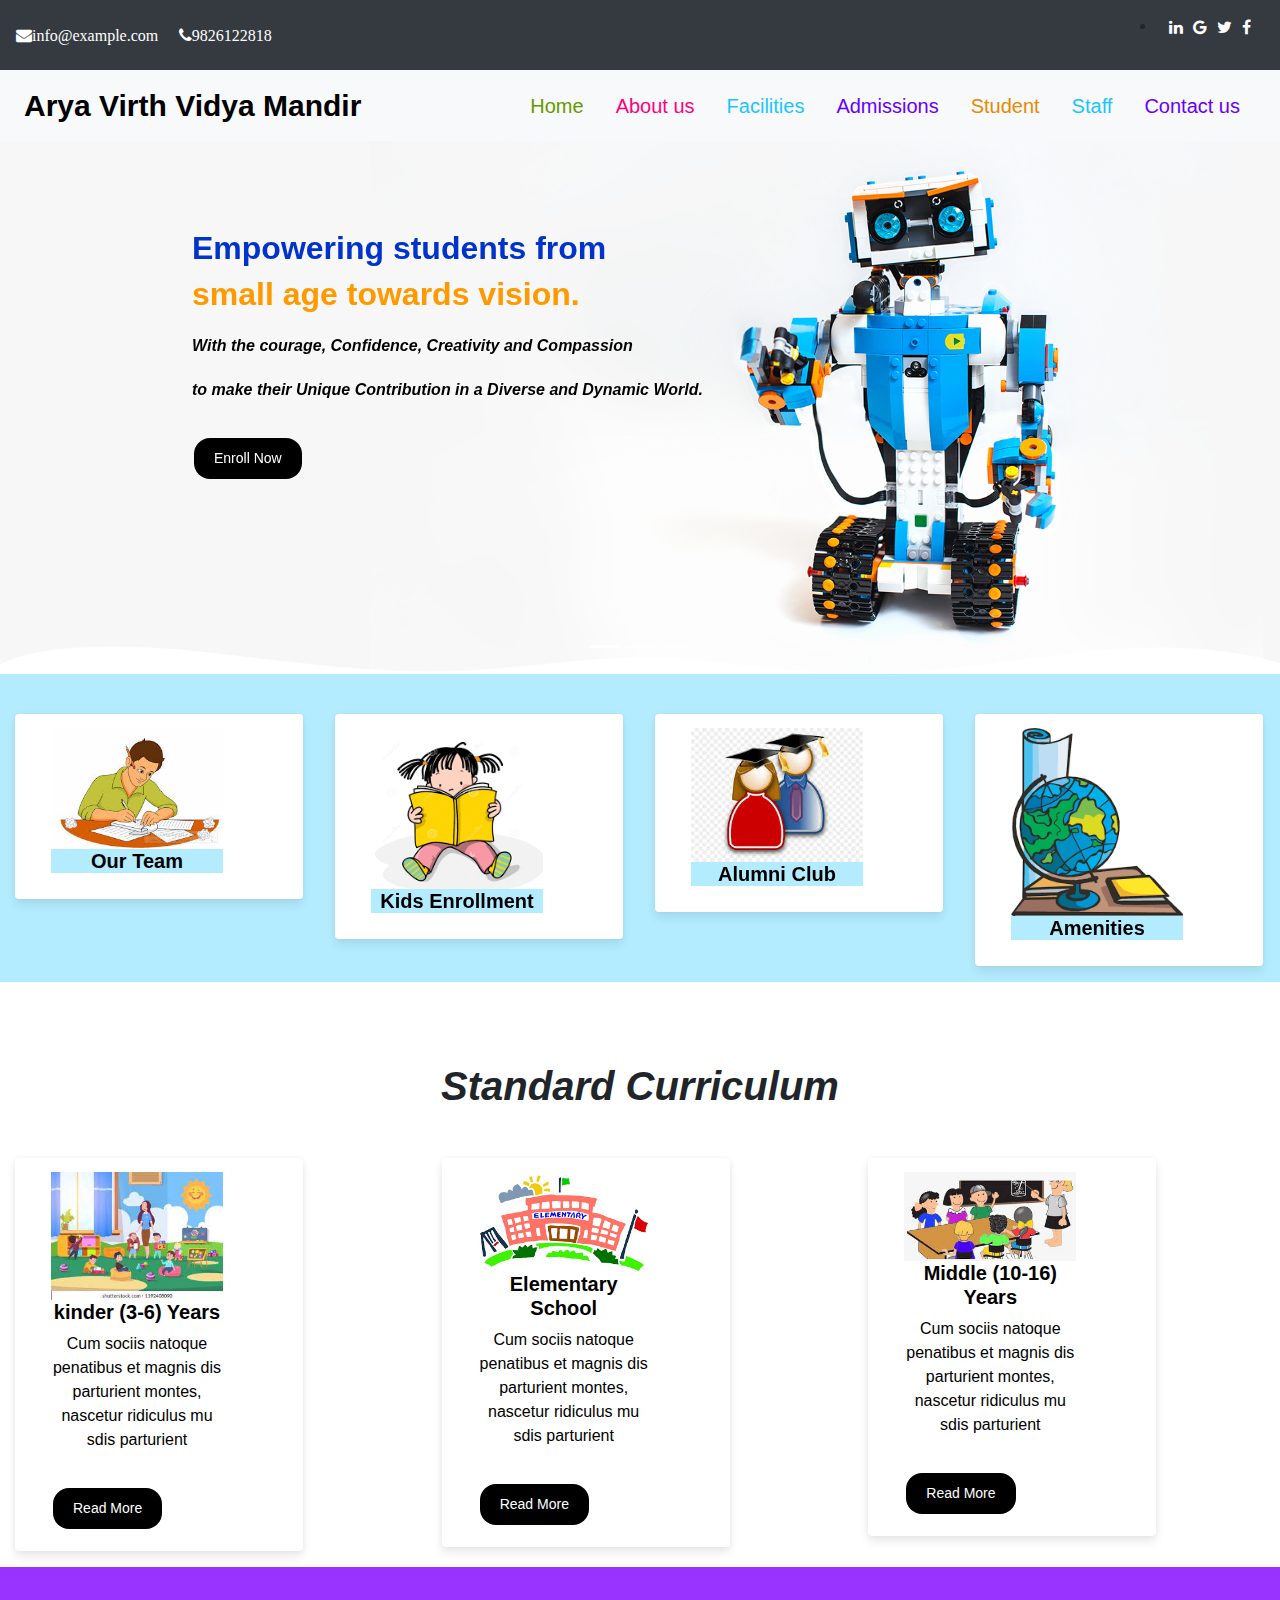
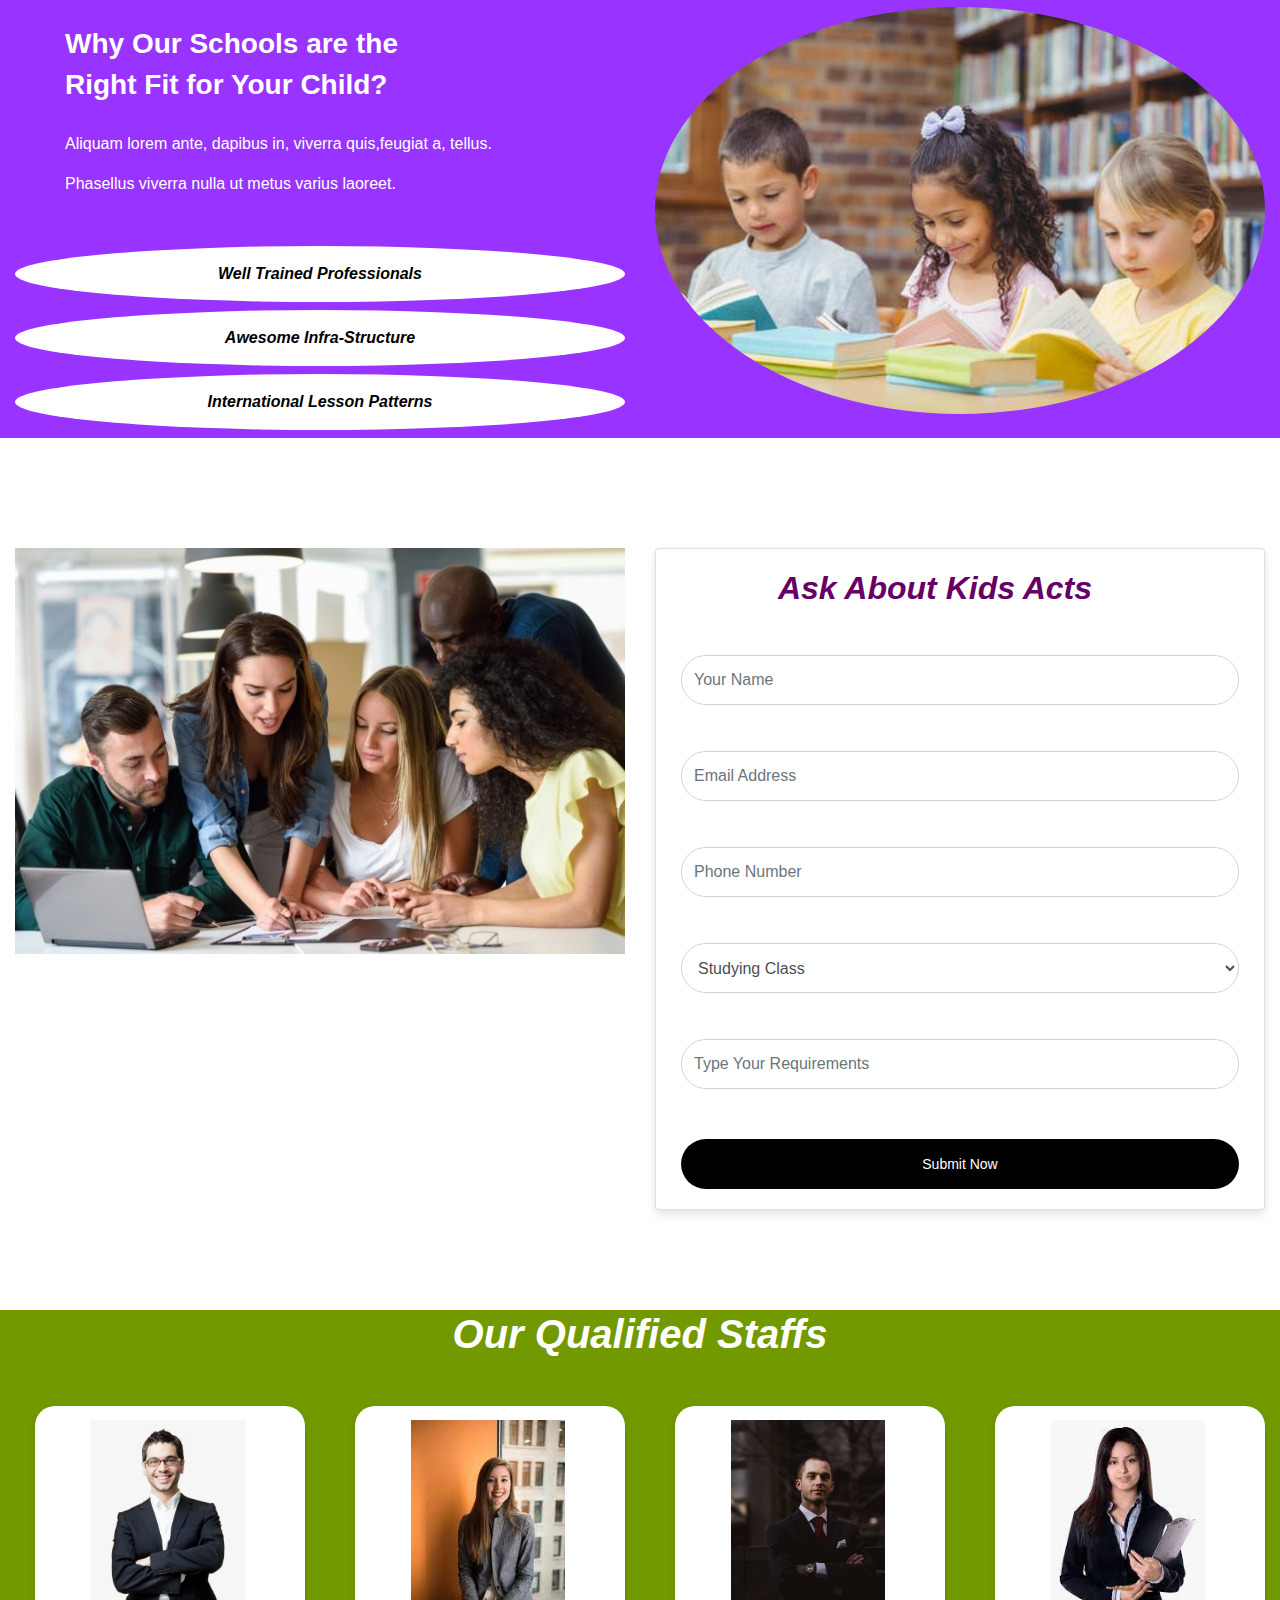
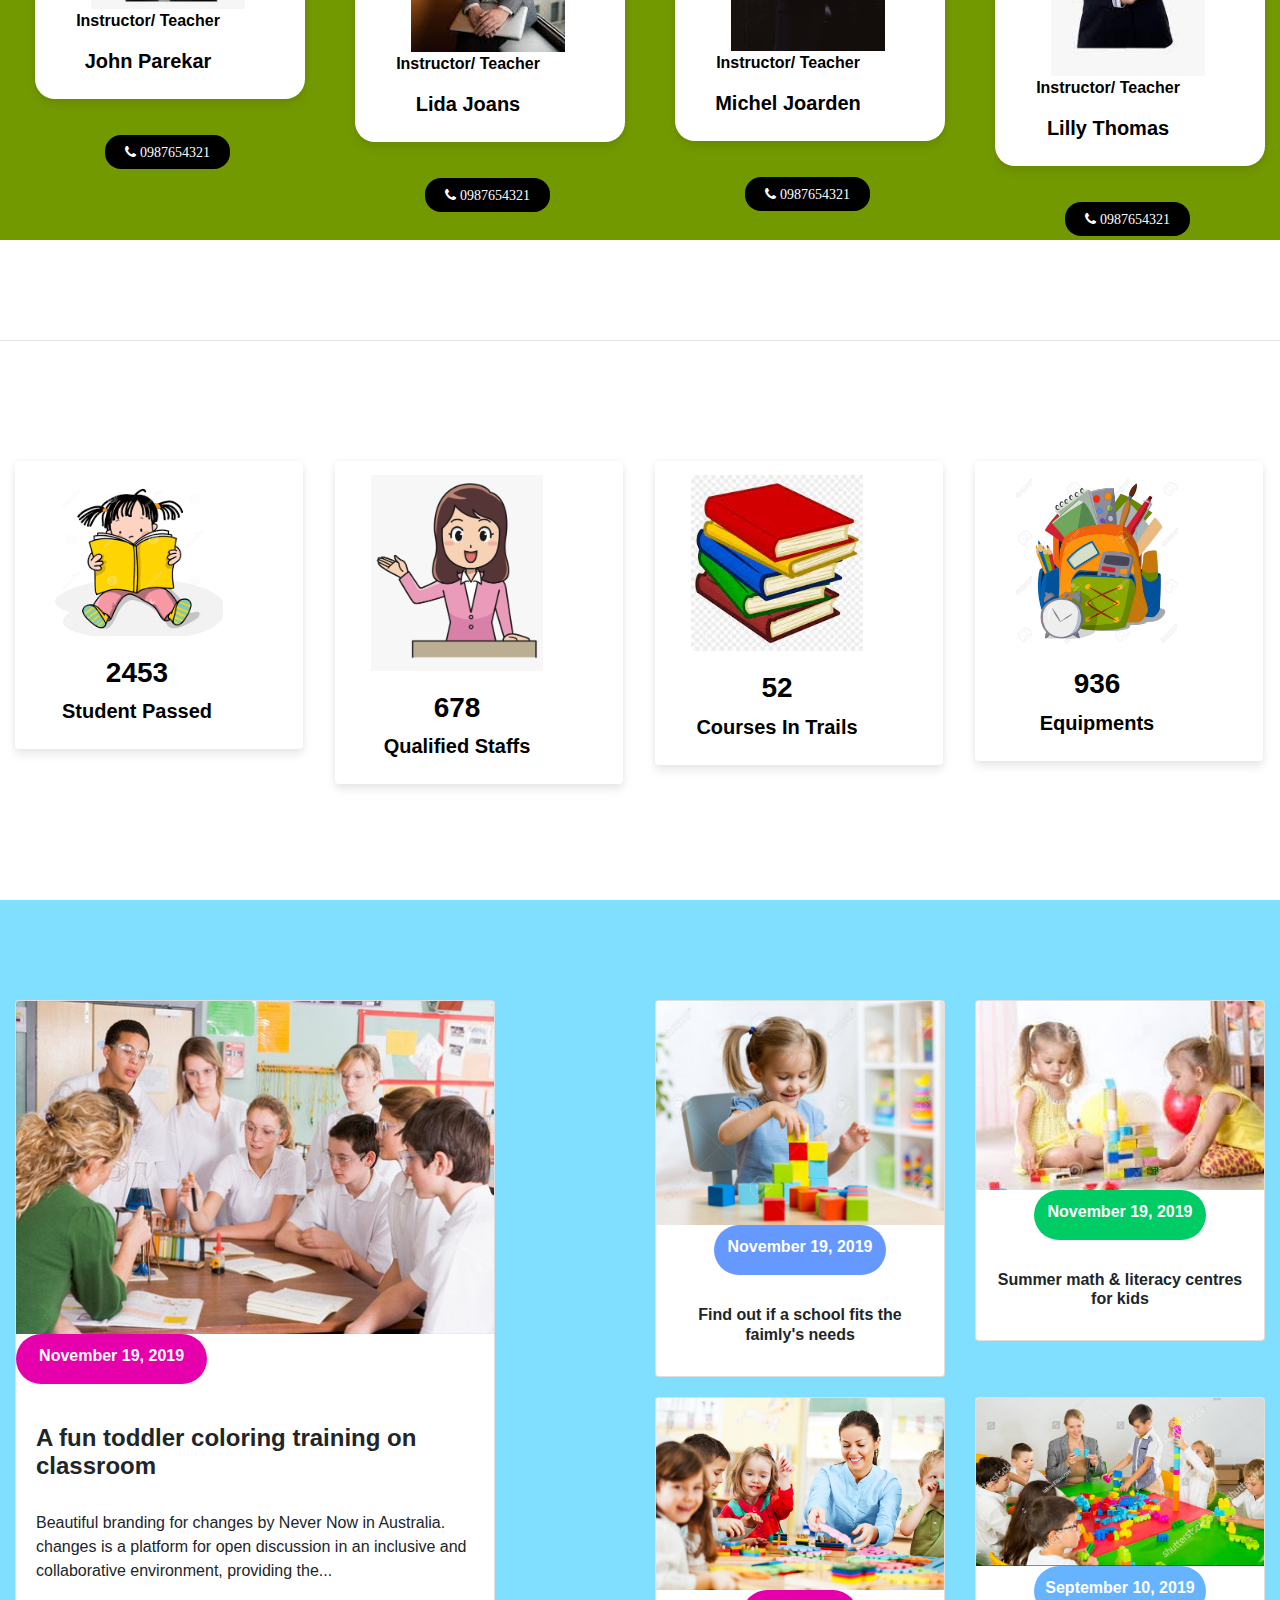
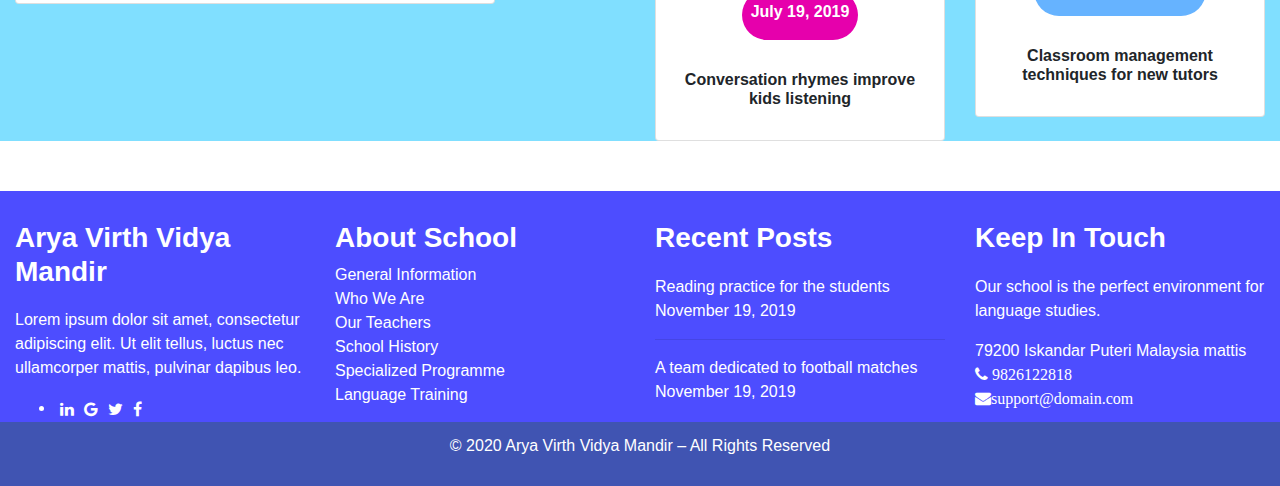
<file: Arya VirthVidya Mandir/AryaVirth.html>
<!DOCTYPE html>
<html>
<head>
	 <meta charset="utf-8">
     <meta name="viewport" content="width=device-width, initial-scale=1">

     <link rel="stylesheet" href="https://maxcdn.bootstrapcdn.com/bootstrap/4.5.2/css/bootstrap.min.css">
     <link rel="stylesheet" href="https://cdnjs.cloudflare.com/ajax/libs/font-awesome/4.7.0/css/font-awesome.min.css">

     <script src="https://ajax.googleapis.com/ajax/libs/jquery/3.5.1/jquery.min.js"></script>
     <script src="https://cdnjs.cloudflare.com/ajax/libs/popper.js/1.16.0/umd/popper.min.js"></script>
     <script src="https://maxcdn.bootstrapcdn.com/bootstrap/4.5.2/js/bootstrap.min.js"></script>

     <title> Arya Virth Vidya Mandir  </title>

     <style>
body {
  margin: 0;
  font-family: Arial, Helvetica, sans-serif;
}

.topnav {
  list-style-type: none;
  margin: 0px;
  padding: 8px;
  color: #fff;
  text-align: center;
  overflow: hidden;
  background-color: #333;
}

.navl{
  float: left;
  display: block;
  padding: 6px 8px;
  text-decoration: none;
}

.navl:hover{
   background-color: #111;
}


.navr{
  float: right;
  display: block;
  padding: 6px 8px;
  text-decoration: none;
}

.navr:hover{
   background-color: #111
}

.navsocial{

  float: right;
   padding: 6px 8px;
  text-decoration: none;
}
.fa-facebook {
	float: right;
  color: white;
  margin: 5px;
}
.fa-twitter {
	float: right;
  color: white;
  margin: 5px;
}
.fa-google {
	float: right;
  color: white;
  margin: 5px;
}
.fa-linkedin {
	float: right;
  color: white;
  margin: 5px;
} 

.dropbtn {
  padding: 16px;
  font-size: 16px;
  border: none;
}

.dropdown {
  position: relative;
}

.dropdown-content {
  display: none;
  position: absolute;
  
  min-width: 160px;
  
  z-index: 1;
}

.dropdown-content a {
  
  padding: 12px 16px;
  text-decoration: none;
  display: block;
}

.dropdown:hover .dropdown-content {
  display: block;
}

.dropdown:hover .dropbtn {
  background-color: #3e8e41;
}

.text {
  /*padding: 8px 12px;*/
  position: absolute;
  top: 8px;
  width: 100%;
}

.font{
  font-weight: bold; 
  text-align: center;
}

.button {
  background-color: black;
  border: none;
  color: white;
  padding: 10px 20px;
  text-align: center;
  text-decoration: none;
  display: inline-block;
  font-size: 14px;
  margin: 4px 2px;
  cursor: pointer;
  border-radius: 16px;
  /*transition: 0.3s;*/
}

.button:hover {
  background-color: #e60073;
  color: white;
}

.Card{
  border-radius: 4px;
    background: #fff;
    box-shadow: 0 6px 10px rgba(0,0,0,.08), 0 0 6px rgba(0,0,0,.05);
    transition: .3s transform cubic-bezier(.155,1.105,.295,1.12),.3s box-shadow,.3s -webkit-transform 
    cubic-bezier(.155,1.105,.295,1.12);
    padding: 14px 80px 18px 36px;
    cursor: pointer;border-radius: 4px;
    background: #fff;
    box-shadow: 0 6px 10px rgba(0,0,0,.08), 0 0 6px rgba(0,0,0,.05);
    transition: .3s transform cubic-bezier(.155,1.105,.295,1.12),.3s box-shadow,.3s -webkit-transform 
    cubic-bezier(.155,1.105,.295,1.12);
    padding: 14px 80px 18px 36px;
    cursor: pointer;
}

.Card:hover{
   transform: scale(1.05);
    box-shadow: 0 10px 20px rgba(0,0,0,.12), 0 4px 8px rgba(0,0,0,.06);
}
 </style>
</head>
<body>
  <!--second navigation bar -->
  <div>
  <nav class="navbar navbar-expand-dark navbar-light bg-dark">
    <ul class="navbar-nav mr-auto">
      <li class="nav-item active">
    <a class="navbar-brand nav-link fa fa-envelope" style="color: white" href="#">info@example.com</a>
     <a class="navbar-brand nav-link fa fa-phone" style="color: white" href="#">9826122818</a>
  </li>
    </ul>

    <ul>
    <li class="navsocial my-2 my-sm-0">
          <a href="#" class="fa fa-facebook"></a>
          <a href="#" class="fa fa-twitter"></a>
          <a href="#" class="fa fa-google"></a>
          <a href="#" class="fa fa-linkedin"></a>
        </li>
     </ul>   
    </div>
  </nav>
</div>
<!--second navigation bar end-->

    <!--third navigation bar -->
<nav class="navbar navbar-expand-lg navbar-light bg-light my-2 my-sm-0">
  <ul class="navbar-nav mr-auto">
      <li class="nav-item active">
    <a class="navbar-brand nav-link" style="color:black; font-weight: bold; font-size: 30px;" href="#">Arya Virth Vidya Mandir</a>
  </li>
    </ul>

  <ul class="navbar-nav ml-auto">
  <a class="navbar-brand nav-link" style="color: #669900;" href="#">Home</a>
  <div class="dropdown">
   <a class="navbar-brand nav-link " href="#" style="color: #ff0080;"> About us</a>
   </div>
</div>
<div class="dropdown">
   <a class="navbar-brand nav-link" href="#" style="color: #1ac6ff;"> Facilities </a>
   </div>
<div class="dropdown">
   <a class="navbar-brand nav-link" href="#" style="color: #6600ff;"> Admissions </a>
   </div>
<div class="dropdown">
   <a class="navbar-brand nav-link" href="#" style="color: #e68a00;"> Student </a>
</div>
<div class="dropdown">
   <a class="navbar-brand nav-link" href="#" style="color:#1ac6ff;"> Staff </a>
</div>
<a class="navbar-brand nav-link" href="#" style="color: #6600ff;"> Contact us </a>
  </ul>
</nav>  
        <!--third navigation end -->    
      <!-- slide start-->
<div id="carouselExampleCaptions" class="carousel slide" data-ride="carousel">
  <ol class="carousel-indicators">
    <li data-target="#carouselExampleCaptions" data-slide-to="0" class="active"></li>
    <li data-target="#carouselExampleCaptions" data-slide-to="1"></li>
    <li data-target="#carouselExampleCaptions" data-slide-to="2"></li>
  </ol>
  <div class="carousel-inner">
    <div class="carousel-item active">
      <img src="img/slider1-bg.png" style="width:100%; height: auto" class="d-block w-100" alt="...">
      <div class="carousel-caption d-none d-md-block text font">
    <h2 style="color: #0033cc; font-weight: bold; text-align: left; margin-top: 60px">Empowering students from</h2>
    <h2 style="color: #ff9900; font-weight: bold;text-align:left;">small age towards vision.</h2>
    <p style="color: black; font-style: italic; margin-top: 20px;text-align:left;">With the courage, Confidence, Creativity and Compassion </p>
    <p style="color: black; font-style: italic; margin-top: 20px;text-align:left;">to make their Unique Contribution in a Diverse and Dynamic World.</p>
      <button class="button" style="margin-top: 20px;float: left;">Enroll Now</button>
      </div>
    </div>

    <div class="carousel-item">
      <img src="img/slider2-bg.png" style="width:100%; height: auto" class="d-block w-100" alt="...">
      <div class="carousel-caption d-none d-md-block text font">
    <h2 style="color: #8600b3; text-align:center;">'Fun In School'</h2>
    <h1 style="color: #ff00ff; font-weight: bold; text-align:center;">Creative Learning</h1>
    <p style="font-style: italic; font-weight: bold; text-align:center; color: black">Creative Lessons Plans
  </p>
    <p style="font-style: italic; font-weight: bold; text-align:center; color: black">1,000+ Worksheets & Craft Sheets
    </p>
    <p style="font-style: italic; font-weight: bold; text-align:center; color: black">
      Weekly Academic Training for Kids
    </p>  
    <p style="font-style: italic; font-weight: bold; text-align:center; color: black">
      Universal Workshop for Childrens
    </p>
        <button class="button" style="margin-top: 20px;align-items: center;">Enroll Now</button>
      </div>
    </div>

    <div class="carousel-item">
      <img src="img/slider3-bg.png" style="width:100%; height: auto" class="d-block w-100" alt="...">
      <div class="carousel-caption d-none d-md-block text font">
        <h2 style="color: #660066; font-weight: bold; text-align:center;">Practical teaching &</h2>
      <h2 style="color: #e67300; font-weight: bold; text-align:center;">Social Development</h2>
      <p style="margin-top: 20px; font-style: italic; font-weight: bold;text-align: center;color: black">
        We aim at success by creating skills necessary for kids
      </p>
      <p style="font-style: italic; font-weight: bold;text-align:center;color: black">
        to enrich & empower in studies &sports.
      </p>
        <button class="button" style="margin-top: 20px;align-items: center;">Enroll Now</button>
      </div>
    </div>
  </div>
</div>
            <!-- slide end -->

            <!-- card first -->
<div class="container-fluid" style="background-color: #b3ecff; width: 100%; height: auto;">
    <div class="row">
      <div class="col-lg-3">
        <div class="Card text-white mb-3" style="max-width:18rem; margin-top:40px;border-style: hidden;">
  <div class="Card-body" style="background-color:#b3ecff">
    <img src="img/palli-team.jpg" style="width:100%; height: auto;" class="d-block w-100" alt="Card image">
    <h5 class="Card-title" style="color: black;font-weight: bold; text-align: center;">Our Team</h5>
    </div>
  </div>    
  </div>

  <div class="col-lg-3">
  <div class="Card text-white mb-3" style="max-width: 18rem;margin-top: 40px;border-style: hidden;">
  <div class="Card-body" style="background-color:#b3ecff">
    <img src="img/palli-kidsenroll.png" style="width:100%; height: auto" class="d-block w-100" alt="Card image">
    <h5 class="Card-title" style="color: black;font-weight: bold; text-align: center;">Kids Enrollment</h5>
    </div>
  </div>    
  </div>

  <div class="col-lg-3">
  <div class="Card text-white mb-3" style="max-width: 18rem;margin-top: 40px;border-style: hidden;">
  <div class="Card-body" style="background-color:#b3ecff">
    <img src="img/palli-alumni.jpg" style="width:100%; height: auto" class="d-block w-100" alt="Card image">
    <h5 class="Card-title" style="color: black;font-weight: bold; text-align: center;">Alumni Club</h5>
    </div>
  </div>    
  </div>

  <div class="col-lg-3">
  <div class="Card text-white mb-3" style="max-width: 18rem;  margin-top: 40px;border-style: hidden;">
  <div class="Card-body" style="background-color:#b3ecff">
    <img src="img/palli-amenities.png" style="width:100%; height: auto" class="d-block w-100" alt="Card image">
    <h5 class="Card-title" style="color: black;font-weight: bold; text-align: center;">Amenities</h5>   
  </div>
  </div>    
  </div>
 </div>
</div>
          <!--first card end -->

          <!--Second card start-->
<div class="container-fluid">
  <h1 style="font-size: 40px; text-align: center; margin-top: 80px; font-weight: bold; font-style: italic;">  
    Standard Curriculum
  </h1>
  <div class="row">
  <div class="col-lg-4">
    <div class="Card text-white mb-3" style="max-width:18rem; margin-top:40px;border-style: hidden;">
      <div class="Card-body">
      <img src="img/palli-kinder.jpg" style="width:100%; height: auto;" class="d-block w-100" alt="Card image">
      <h5 class="Card-title" style="color: black;font-weight: bold; text-align: center;">
        kinder (3-6) Years
      </h5>
    <p class="Card-text" style="color: black;text-align: center;"> 
        Cum sociis natoque penatibus et
        magnis dis parturient montes, nascetur
       ridiculus mu sdis parturient 
     </p>
     <button class="button" style="margin-top: 20px;">Read More</button>
    </div>
  </div>    
  </div>

  <div class="col-lg-4">
    <div class="Card text-white mb-3" style="max-width:18rem; margin-top:40px;border-style: hidden;">
    <div class="Card-body">
    <img src="img/palli-elementary.png" style="width:100%; height: auto;"class="d-block w-100" alt="Card image">
      <h5 class="Card-title" style="color: black;font-weight: bold; text-align: center;">
        Elementary School
      </h5>
    <p class="Card-text" style="color: black; text-align: center;"> 
        Cum sociis natoque penatibus et
        magnis dis parturient montes, nascetur
       ridiculus mu sdis parturient 
     </p>
      <button class="button" style="margin-top: 20px;">Read More</button>
    </div>
  </div>    
  </div>

  <div class="col-lg-4">
    <div class="Card text-white mb-3" style="max-width:18rem; margin-top:40px;border-style: hidden;">
      <div class="Card-body">
      <img src="img/palli-middle.jpg" style="width:100%; height: auto;" class="d-block w-100" alt="Card image">
      <h5 class="Card-title" style="color: black;font-weight: bold; text-align: center;">
        Middle (10-16) Years
      </h5>
    <p class="Card-text" style="color: black; text-align: center;"> 
        Cum sociis natoque penatibus et
        magnis dis parturient montes, nascetur
       ridiculus mu sdis parturient 
     </p>
      <button class="button" style="margin-top: 20px;">Read More</button>
    </div>
  </div>    
  </div>
  </div>
</div>
          <!--second card end -->

          <!--third card start -->

<div class="container-fluid" style="background-color: #9933ff;">
  <div class="row">
  <div class="col-md-6">
  <h3 style="text-align:left; margin-top:60px; margin-left:50px; color:white; font-weight:bold;">
    Why Our Schools are the 
  </h3>
  <h3  style="text-align: left; margin-left: 50px;color: white; font-weight: bold;"> 
    Right Fit for Your Child?
  </h3>
  <p style="text-align:left; margin-left: 50px;margin-top:30px; color: white;"> 
    Aliquam lorem ante, dapibus in, viverra quis,feugiat a, tellus.
  </p>
  <p style="text-align:left; margin-left: 50px;color: white;">
    Phasellus viverra nulla ut metus varius laoreet.
  </p>

  <div class="p-3 mb-2 bg-white rounded-circle" 
  style="text-align: center; margin-top: 50px;color: black;font-style: italic;font-weight: bold;">
    Well Trained Professionals
  </div>
  <div class="p-3 mb-2 bg-white rounded-circle"
  style="text-align: center;color: black;font-style: italic;font-weight: bold;">
    Awesome Infra-Structure
  </div>
  <div class="p-3 mb-2 bg-white rounded-circle"
  style="text-align: center;color: black;font-style: italic;font-weight: bold;">
    International Lesson Patterns
  </div>  
</div>  
  <div class="col-md-6">
    <img src="img/palli-school.jpg" class="rounded-circle" style="margin-top:40px; margin-bottom:20px; width:100%; height:auto;">
  </div>
</div>
</div>
    <!--third card end -->

    <!--fourth start -->
<div class="container-fluid" style="margin-top: 110px;">
  <div class="row">
  <div class="col-md-6">
     <img src="img/palli-group.jpg" style="width: 100%; height: auto;">
  </div>

  <div class="col-md-6">
  <div class="card" style="border-radius: 4px;background: #fff;box-shadow: 0 6px 10px rgba(0,0,0,.08), 0 0 6px rgba(0,0,0,.05);background: #fff;box-shadow:0 6px 10px rgba(0,0,0,.08),0 0 6px rgba(0,0,0,.05);width:100%;
   height: auto ;margin-bottom: 50px;">
  <h2 style="text-align: center; color: #660066; font-weight: bold;font-style: italic;margin-right: 50px;margin-top: 20px;">Ask About Kids Acts</h1>
  <div class="mb-3" style="margin-top: 40px;margin-right: 50px;"> 
      <input type="text" class="form-control rounded-pill" id="formGroupExampleInput" placeholder="Your Name"
      style="margin-left: 25px;height: 50px;">
  </div>
    <div class="mb-3" style="margin-top: 30px;margin-right: 50px;">
      <input type="email" class="form-control rounded-pill" id="colFormLabelLg" placeholder="Email Address"
      style="margin-left: 25px;height: 50px;">
    </div>
    <div class="mb-3" style="margin-top: 30px;margin-right: 50px;">
      <input type="text" class="form-control rounded-pill" id="formGroupExampleInput2" placeholder="Phone Number" style="margin-left: 25px;height: 50px; ">
  </div>
  <div class="mb-3" style="margin-top: 30px;margin-right: 50px;">
    <select class="form-control form-select rounded-pill" id="autoSizingSelect" placeholder="Studying Class"
    style="margin-left: 25px;height: 50px; ">
      <option selected>Studying Class</option>
      <option value="1">First std</option>
      <option value="2">Second std</option>
      <option value="3">Third std</option>
    </select>
  </div>
  <div class="mb-3" style="margin-top: 30px;margin-right: 50px;"> 
      <input type="text" class="form-control rounded-pill" id="formGroupExampleInput" placeholder="Type Your Requirements" style="margin-left: 25px;height: 50px; ">
  </div>
  <div class="mb-3" style="margin-top: 30px;margin-right: 50px;">
      <button type="submit" class="button form-control rounded-pill" style="margin-left: 25px;height: 50px; ">Submit Now</button>
  </div>
</div>
  </div>
    </div>
  </div>
</div>
        <!--fourth end -->

        <!-- fifth start --> 
<div class="container-fluid" style="background-color:#739900;">
  <h1 style="font-size: 40px; text-align: center; margin-top: 50px; font-weight: bold; font-style: italic; color: white;">  
    Our Qualified Staffs
  </h1>
  <div class="row">
      <div class="col-lg-3">
    <div class="Card text-white mb-3" style="max-width:18rem; margin-top:40px;margin-left: 20px ;border-style: hidden; border-radius:20px;margin-top:40px;">
  <div class="Card-body">
    <img src="img/palli-john.png" style="width:100%; height: auto;margin-left: 20px" class="d-block w-100" alt="Card image">
    <p style="color:black;font-weight: bold; text-align: center;">Instructor/ Teacher</p>
  <h5 class="Card-title" style="color:black;font-weight: bold; text-align: center;">John Parekar</h5>
  </div>    
  </div>
  <button class="button fa fa-phone" style="margin-top: 20px; margin-left: 90px;">  0987654321</button>
</div>

<div class="col-lg-3">
    <div class="Card text-white mb-3" style="max-width:18rem; margin-top:40px;margin-left: 20px ;border-style: hidden; border-radius:20px;margin-top:40px;">
  <div class="Card-body">
    <img src="img/palli-girl.jpg" style="width:100%; height:auto;margin-left: 20px" class="d-block w-100" alt="Card image">
    <p style="color:black;font-weight: bold; text-align: center;">Instructor/ Teacher</p>
  <h5 class="Card-title" style="color:black;font-weight: bold; text-align: center;">Lida Joans</h5>
      </div> 
  </div>
  <button class="button fa fa-phone" style="margin-top: 20px; margin-left: 90px;">  0987654321</button>
</div>

<div class="col-lg-3">
    <div class="Card text-white mb-3" style="max-width:18rem; margin-top:40px;margin-left: 20px ;border-style: hidden; border-radius:20px;margin-top:40px;">
  <div class="Card-body">
    <img src="img/palli-faculty.jpg" style="width:100%; height: auto;margin-left: 20px" class="d-block w-100" alt="Card image">
    <p style="color:black;font-weight: bold; text-align: center;">Instructor/ Teacher</p>
  <h5 class="Card-title" style="color:black;font-weight: bold; text-align: center;">Michel Joarden</h5>
  </div>    
  </div>
  <button class="button fa fa-phone" style="margin-top: 20px; margin-left: 90px;">  0987654321</button>
</div>

<div class="col-md-3">
    <div class="Card text-white mb-3" style="max-width:18rem; margin-top:40px;margin-left: 20px ;border-style: hidden; border-radius:20px;margin-top:40px;">
  <div class="Card-body">
    <img src="img/palli-girl2.jpg" style="width:100%; height: auto;margin-left: 20px" class="d-block w-100" alt="Card image">
    <p style="color:black;font-weight: bold; text-align: center;">Instructor/ Teacher</p>
  <h5 class="Card-title" style="color:black;font-weight: bold; text-align: center;">Lilly Thomas</h5>
  </div>    
  </div>
  
  <button class="button fa fa-phone" style="margin-top: 20px; margin-left: 90px;">  0987654321</button>
</div>
</div>
</div>
                 <!--fifth end -->
                 <hr class="mt-12 mb-7" style="margin-top: 100px;">

                  <!--seventh start -->

<div class="container-fluid" style="width: 100%; height: auto;margin-top: 80px;">
    <div class="row">
      <div class="col-lg-3">
        <div class="Card text-white mb-3" style="max-width:18rem; margin-top:40px;border-style: hidden;">
  <div class="Card-body">
    <img src="img/palli-kidsenroll.png" style="width:100%; height: auto;" class="d-block w-100" alt="Card image">
    <h3 class="Card-title" style="color: black;font-weight: bold; text-align: center;margin-top: 20px;">
      2453
    </h3>
    <h5 class="Card-title" style="color: black;font-weight: bold; text-align: center;margin-top: 10px;">
      Student Passed
    </h5>
    </div>
  </div>    
  </div>

  <div class="col-lg-3">
  <div class="Card text-white mb-3" style="max-width: 18rem;margin-top: 40px;border-style: hidden;">
  <div class="Card-body">
    <img src="img/palli-staff.png" style="width:100%; height: auto" class="d-block w-100" alt="Card image">
    <h3 class="Card-title" style="color: black;font-weight: bold; text-align: center;margin-top: 20px;">
      678
    </h3>
    <h5 class="Card-title" style="color: black;font-weight: bold; text-align: center;margin-top: 10px;">
    Qualified Staffs</h5>
    </div>
  </div>    
  </div>

  <div class="col-lg-3">
  <div class="Card text-white mb-3" style="max-width: 18rem;margin-top: 40px;border-style: hidden;">
  <div class="Card-body">
    <img src="img/palli-courses.jpg" style="width:100%; height: auto" class="d-block w-100" alt="Card image">
    <h3 class="Card-title" style="color: black;font-weight: bold; text-align: center;margin-top: 20px;">
      52
    </h3>
    <h5 class="Card-title" style="color: black;font-weight: bold; text-align: center;margin-top: 10px;">
    Courses In Trails</h5>
    </div>
  </div>    
  </div>

  <div class="col-lg-3">
  <div class="Card text-white mb-3" style="max-width: 18rem;  margin-top: 40px;border-style: hidden;">
  <div class="Card-body">
    <img src="img/palli-equipments.jpg" style="width:100%; height: auto" class="d-block w-100" alt="Card image">
    <h3 class="Card-title" style="color: black;font-weight: bold; text-align: center;margin-top: 20px;">
      936
    </h3>
    <h5 class="Card-title" style="color: black;font-weight: bold; text-align: center;margin-top: 10px;">Equipments</h5>   
  </div>
  </div>    
  </div>
 </div>
</div>
              <!--seventh end -->

              <!-- eighth start -->
<div class="container-fluid" style="background-color: #80dfff; margin-top: 100px;">
  <div class="row">
    <div class="col-md-6">
      <div class="card rounded" style="margin-top:100px;border-radius: 80px;max-width: 30rem;
      height: auto;cursor: pointer;">
      <img src="img/palli-teach.jpg" class="card-img-top" alt="card image" style="width: 100%;height: auto;">
      <div class="rounded-pill" style="background-color:#e600ac;text-align: center;width: 40%; height:auto;
      color: white;font-weight: bold; ">
        <p style="margin-top: 10px;">November 19, 2019</p>
      </div>
      <div class="card-body">
        <h4 class="card-title" style="font-weight: bold;margin-top: 20px;">
          A fun toddler coloring training on classroom
        </h4>
        <p class="card-text" style="margin-top: 30px;">
          Beautiful branding for changes by Never Now in Australia. changes is a platform for open discussion in an inclusive and collaborative environment, providing the...
        </p>
      </div>
    </div>
    </div>
    
    <div class="col-md-6">
      <div class="row row-cols-1 row-cols-md-2 g-4">
  <div class="col">
    <div class="card rounded" style="margin-top: 100px;cursor: pointer;border-radius: 80px;max-width: 30rem;
    height: auto;align-items: center;">
      <img src="img/palli-kidplay2.jpg" class="card-img-top" alt="card image" style="width: 100%;height: auto;">
      <div class="rounded-pill" style="background-color:#6699ff;text-align: center;width: 60%; height:auto;
      color: white;font-weight: bold;">
        <p style="text-align: center;margin-top: 10px;">November 19, 2019</p>
      </div>
      <div class="card-body">
        <h6 class="card-title"  style="font-weight: bold;margin-top: 10px;text-align: center;">
          Find out if a school fits the faimly's needs
        </h6>
      </div>
    </div>
  </div>
  <div class="col">
    <div class="card rounded" style="margin-top: 100px;cursor: pointer;border-radius: 80px;max-width: 30rem;
    height: auto;align-items: center;">
      <img src="img/palli-kidplaynew.jpg" class="card-img-top" alt="card image" style="width: 100%;height: auto;">
      <div class="rounded-pill" style="background-color:#00cc66;text-align: center;width: 60%; height:auto;
      color: white;font-weight: bold;">
        <p style="text-align: center;margin-top: 10px;">November 19, 2019</p>
      </div>
      <div class="card-body">
        <h6 class="card-title" style="font-weight: bold;margin-top: 10px;text-align: center;">
          Summer math & literacy centres for kids
        </h6>
      </div>
    </div>
  </div>
  <div class="col">
    <div class="card rounded" style="margin-top: 20px;cursor: pointer;border-radius: 80px;max-width: 30rem;
    height: auto;align-items: center;">
      <img src="img/palli-kidteacher.jpg" class="card-img-top" alt="card image" style="width: 100%;height: auto;">
      <div class="rounded-pill" style="background-color:#e600ac;text-align: center;width: 40%; height:auto;
      color: white;font-weight: bold;">
        <p style="text-align: center;margin-top: 10px;">July 19, 2019</p>
      </div>
      <div class="card-body">
        <h6 class="card-title" style="font-weight: bold;margin-top: 10px;text-align: center;">
          Conversation rhymes improve kids listening 
        </h6>
      </div>
    </div>
  </div>
  <div class="col">
    <div class="card rounded" style="margin-top: 20px;cursor: pointer;border-radius: 80px;max-width: 30rem;
    height: auto;align-items: center;">
      <img src="img/palli-kidteacher2new.jpg" class="card-img-top" alt="card image" style="width: 100%;height: auto;">
      <div class="rounded-pill" style="background-color:#66b3ff;text-align: center;width: 60%; height:auto;
      color: white;font-weight: bold;">
        <p style="text-align: center; margin-top: 10px;">September 10, 2019</p>
      </div>
      <div class="card-body">
        <h6 class="card-title" style="font-weight: bold;margin-top: 10px;text-align: center;">
          Classroom management techniques for new tutors
        </h6>
      </div>
    </div>
  </div>
</div>   
      </div>
    </div>
  </div>
</div>
              <!-- eighth end -->
                     <!--footer start-->
<div class="container-fluid" style="background-color: #4d4dff;margin-top:50px;">
  <div class="row" style="color: white">
    <div class="col-sm-3" style="margin-top: 30px;">
      <h3 style="font-weight: bold;">Arya Virth Vidya Mandir</h3>
      <p style="margin-top: 20px;">
        Lorem ipsum dolor sit amet, consectetur adipiscing elit. Ut elit tellus, luctus nec ullamcorper mattis, pulvinar dapibus leo.
      </p>
      <div>
         <ul>
      <li class="my-2 my-sm-0" style="float: left;">
          <a href="#" class="fa fa-facebook"></a>
          <a href="#" class="fa fa-twitter"></a>
          <a href="#" class="fa fa-google"></a>
          <a href="#" class="fa fa-linkedin"></a>
        </li>
     </ul>   
      </div>
    </div>
    <div class="col-sm-3" style="margin-top: 30px;">
      <h3 style="font-weight: bold;">About School</h3>
      <div>
      <a href=""style="margin-top: 20px;color: white; ">
        General Information
      </a>
    </div>
    <div>
      <a href=""style="margin-top: 20px;color: white; ">
        Who We Are
      </a>
    </div>
    <div>
      <a href=""style="margin-top: 20px;color: white; ">
        Our Teachers
      </a>
    </div>
    <div>
      <a href=""style="margin-top: 20px;color: white; ">
        School History
      </a>
    </div>
    <div>
      <a href=""style="margin-top: 20px;color: white; ">
        Specialized Programme
      </a>
    </div>
    <div>
      <a href=""style="margin-top: 20px;color: white; ">
        Language Training
      </a>
    </div>
    </div>
    <div class="col-sm-3" style="margin-top: 30px;">
      <h3 style="font-weight: bold;">Recent Posts</h3>
      <p style="margin-top: 20px;">
        Reading practice for the students
        November 19, 2019</p>
      <hr>
      <p>
        A team dedicated to football matches
        November 19, 2019
      </p>
    </div>
    <div class="col-sm-3" style="margin-top: 30px;">
      <h3 style="font-weight: bold;">Keep In Touch</h3>
      <p style="margin-top: 20px;">
        Our school is the perfect environment for language studies.
      </p>
       <div>
      <a href="#" style="color: white;">
          79200 Iskandar Puteri Malaysia mattis 
        </a> 
      </div>
     
      <div>
      <a href="#" class="fa fa-phone" style="color: white;">
        9826122818
      </a> 
      </div>
      <div>
      <a href="#" class="fa fa-envelope" style="color: white;">support@domain.com</a>
      </div>
    </div>
  </div>
  </div>
</div>  
    
<div class="container-fluid" style="background-color:#4054B2;;color: white;text-align: center;padding: 12px 14px">
  <p>© 2020 Arya Virth Vidya Mandir – All Rights Reserved</p>
</div>
              <!--footer end -->            
</body>
</html>
</file>
